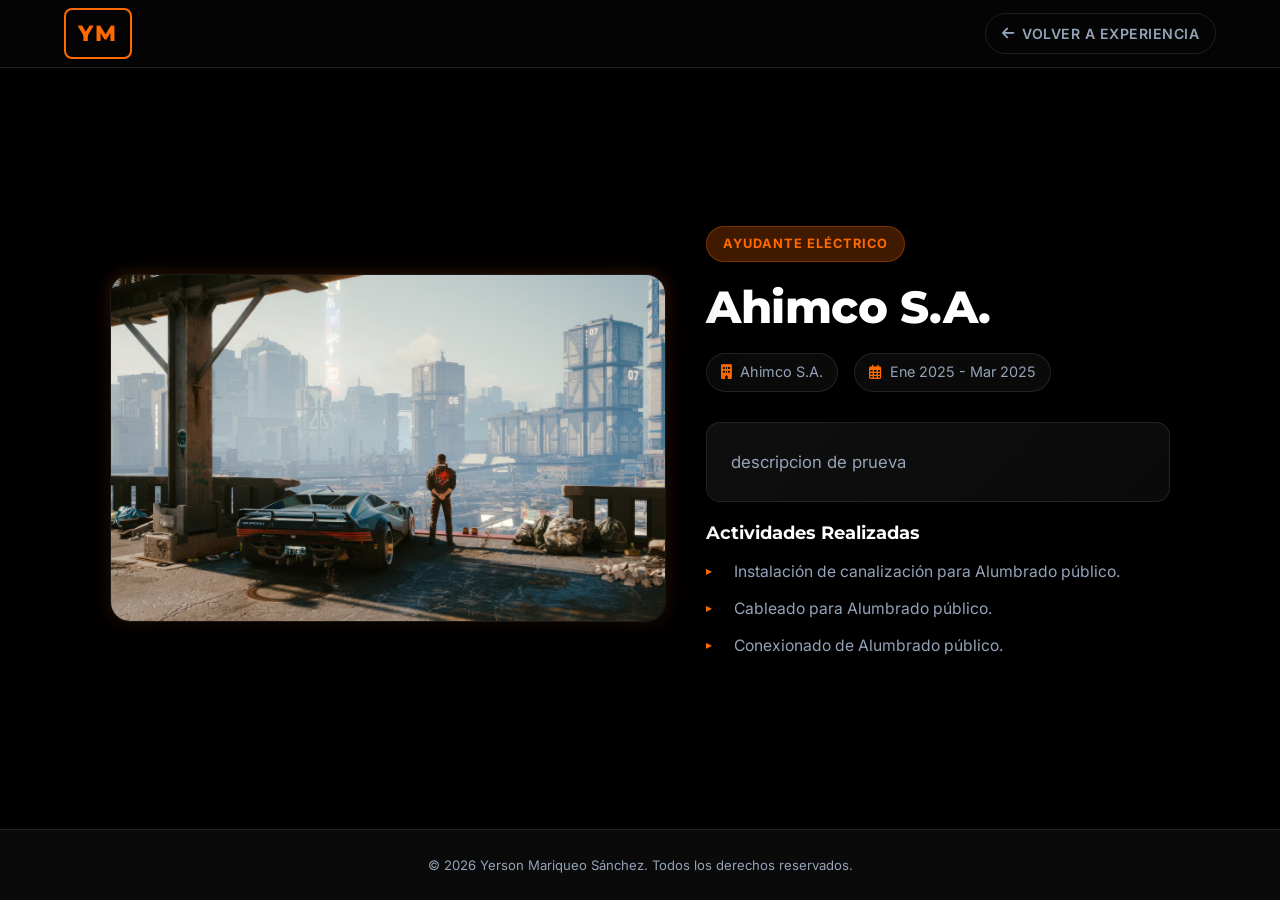
<file: Experiencia Laboral/ayudante-electrico.html>
<!DOCTYPE html>
<html lang="es">

<head>
    <meta charset="UTF-8">
    <meta http-equiv="X-UA-Compatible" content="IE=edge">
    <meta name="viewport" content="width=device-width, initial-scale=1.0">
    <link rel="icon" type="image/png" href="../icono/encendiendo.png">
    <title>Ayudante Eléctrico - Ahimco S.A. | Yerson Mariqueo</title>
    <meta name="description" content="Ayudante eléctrico en Ahimco S.A. Instalación de canalización, cableado y conexionado para alumbrado público.">
    <link rel="preconnect" href="https://fonts.googleapis.com">
    <link rel="preconnect" href="https://fonts.gstatic.com" crossorigin>
    <link
        href="https://fonts.googleapis.com/css2?family=Inter:wght@300;400;500;600;700;800&family=Montserrat:wght@300;500;700;800&family=Roboto:wght@300;400;700&display=swap"
        rel="stylesheet" media="print" onload="this.media='all'">
    <link rel="stylesheet" href="https://cdnjs.cloudflare.com/ajax/libs/font-awesome/6.0.0/css/all.min.css" media="print" onload="this.media='all'">
    <link rel="stylesheet" href="../color1.css">
    <link rel="stylesheet" href="../color3.css">
</head>

<body class="detail-body">

    <nav class="detail-nav">
        <div class="nav-container">
            <div class="logo">YM</div>
            <a href="../index.html#experiencia" class="back-btn"><i class="fas fa-arrow-left"></i> Volver a Experiencia</a>
        </div>
    </nav>

    <main class="detail-main">
        <div class="detail-grid">
            <!-- Columna Izquierda: Imagen -->
            <div class="detail-image-sec">
                <img src="Img-YNC/cyberpunk-2077_3840x1607_xtrafondos.com.jpg" alt="Ayudante Eléctrico Ahimco" loading="lazy">
            </div>

            <!-- Columna Derecha: Información -->
            <div class="detail-info-sec">
                <span class="detail-badge">Ayudante Eléctrico</span>
                <h1 class="detail-title">Ahimco S.A.</h1>

                <div class="detail-meta">
                    <div class="detail-meta-item">
                        <i class="fas fa-building"></i>
                        <span>Ahimco S.A.</span>
                    </div>
                    <div class="detail-meta-item">
                        <i class="far fa-calendar-alt"></i>
                        <span>Ene 2025 - Mar 2025</span>
                    </div>
                </div>

                <div class="detail-description">
                    <p>descripcion de prueva</p>
                </div>

                <div class="detail-tasks">
                    <h4>Actividades Realizadas</h4>
                    <ul>
                        <li>Instalación de canalización para Alumbrado público.</li>
                        <li>Cableado para Alumbrado público.</li>
                        <li>Conexionado de Alumbrado público.</li>
                    </ul>
                </div>
            </div>
        </div>
    </main>

    <footer class="detail-footer">
        <p>&copy; 2026 Yerson Mariqueo Sánchez. Todos los derechos reservados.</p>
    </footer>

</body>

</html>
</file>
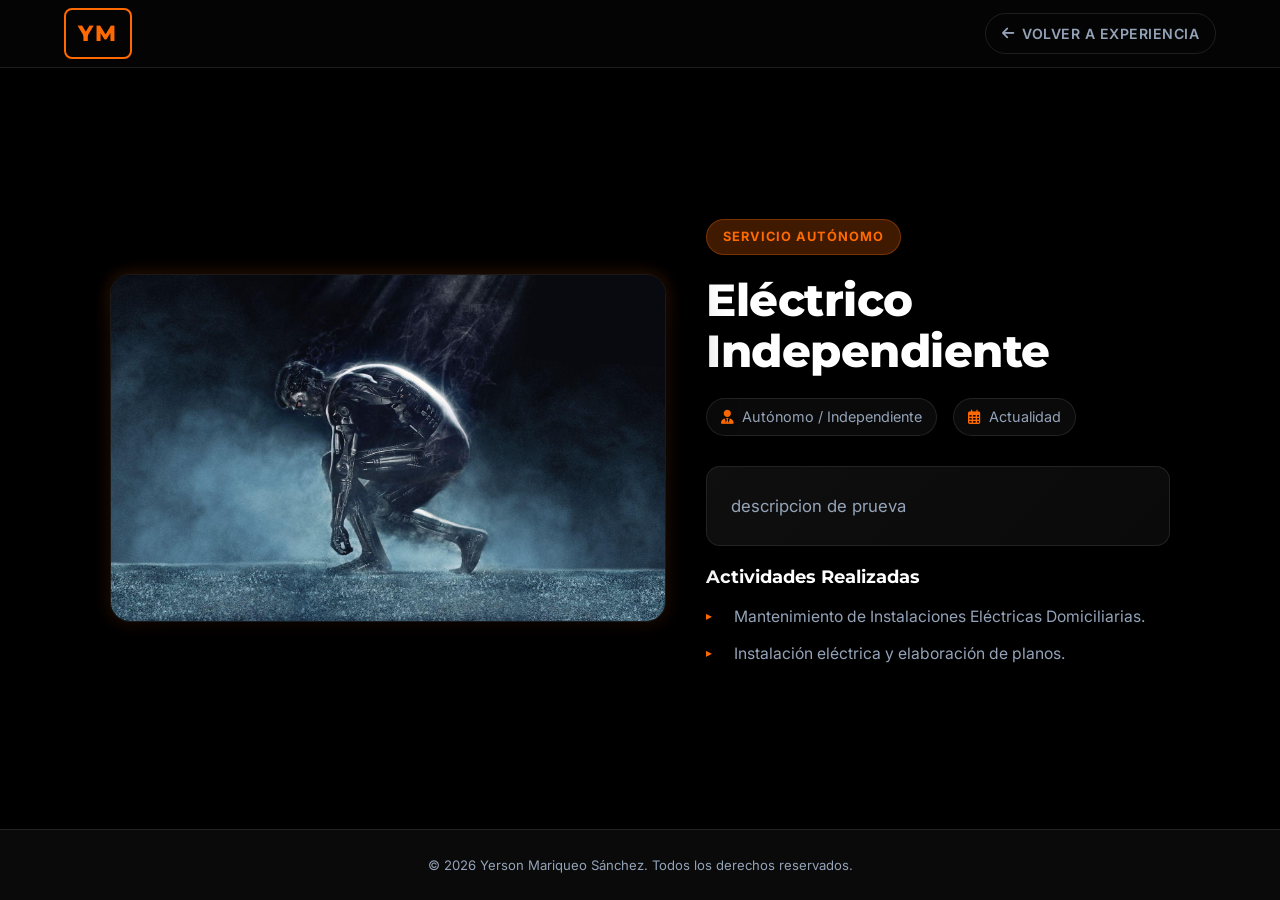
<file: Experiencia Laboral/electrico-independiente.html>
<!DOCTYPE html>
<html lang="es">

<head>
    <meta charset="UTF-8">
    <meta http-equiv="X-UA-Compatible" content="IE=edge">
    <meta name="viewport" content="width=device-width, initial-scale=1.0">
    <link rel="icon" type="image/png" href="../icono/encendiendo.png">
    <title>Eléctrico Independiente - Autónomo | Yerson Mariqueo</title>
    <meta name="description" content="Servicios como eléctrico independiente: mantenimiento de instalaciones eléctricas domiciliarias, instalación eléctrica y elaboración de planos.">
    <link rel="preconnect" href="https://fonts.googleapis.com">
    <link rel="preconnect" href="https://fonts.gstatic.com" crossorigin>
    <link
        href="https://fonts.googleapis.com/css2?family=Inter:wght@300;400;500;600;700;800&family=Montserrat:wght@300;500;700;800&family=Roboto:wght@300;400;700&display=swap"
        rel="stylesheet" media="print" onload="this.media='all'">
    <link rel="stylesheet" href="https://cdnjs.cloudflare.com/ajax/libs/font-awesome/6.0.0/css/all.min.css" media="print" onload="this.media='all'">
    <link rel="stylesheet" href="../color1.css">
    <link rel="stylesheet" href="../color3.css">
</head>

<body class="detail-body">

    <nav class="detail-nav">
        <div class="nav-container">
            <div class="logo">YM</div>
            <a href="../index.html#experiencia" class="back-btn"><i class="fas fa-arrow-left"></i> Volver a Experiencia</a>
        </div>
    </nav>

    <main class="detail-main">
        <div class="detail-grid">
            <!-- Columna Izquierda: Imagen -->
            <div class="detail-image-sec">
                <img src="Img-YNC/wp3338449.jpg" alt="Eléctrico Independiente Autónomo" loading="lazy">
            </div>

            <!-- Columna Derecha: Información -->
            <div class="detail-info-sec">
                <span class="detail-badge">Servicio Autónomo</span>
                <h1 class="detail-title">Eléctrico Independiente</h1>

                <div class="detail-meta">
                    <div class="detail-meta-item">
                        <i class="fas fa-user-tie"></i>
                        <span>Autónomo / Independiente</span>
                    </div>
                    <div class="detail-meta-item">
                        <i class="far fa-calendar-alt"></i>
                        <span>Actualidad</span>
                    </div>
                </div>

                <div class="detail-description">
                    <p>descripcion de prueva</p>
                </div>

                <div class="detail-tasks">
                    <h4>Actividades Realizadas</h4>
                    <ul>
                        <li>Mantenimiento de Instalaciones Eléctricas Domiciliarias.</li>
                        <li>Instalación eléctrica y elaboración de planos.</li>
                    </ul>
                </div>
            </div>
        </div>
    </main>

    <footer class="detail-footer">
        <p>&copy; 2026 Yerson Mariqueo Sánchez. Todos los derechos reservados.</p>
    </footer>

</body>

</html>
</file>
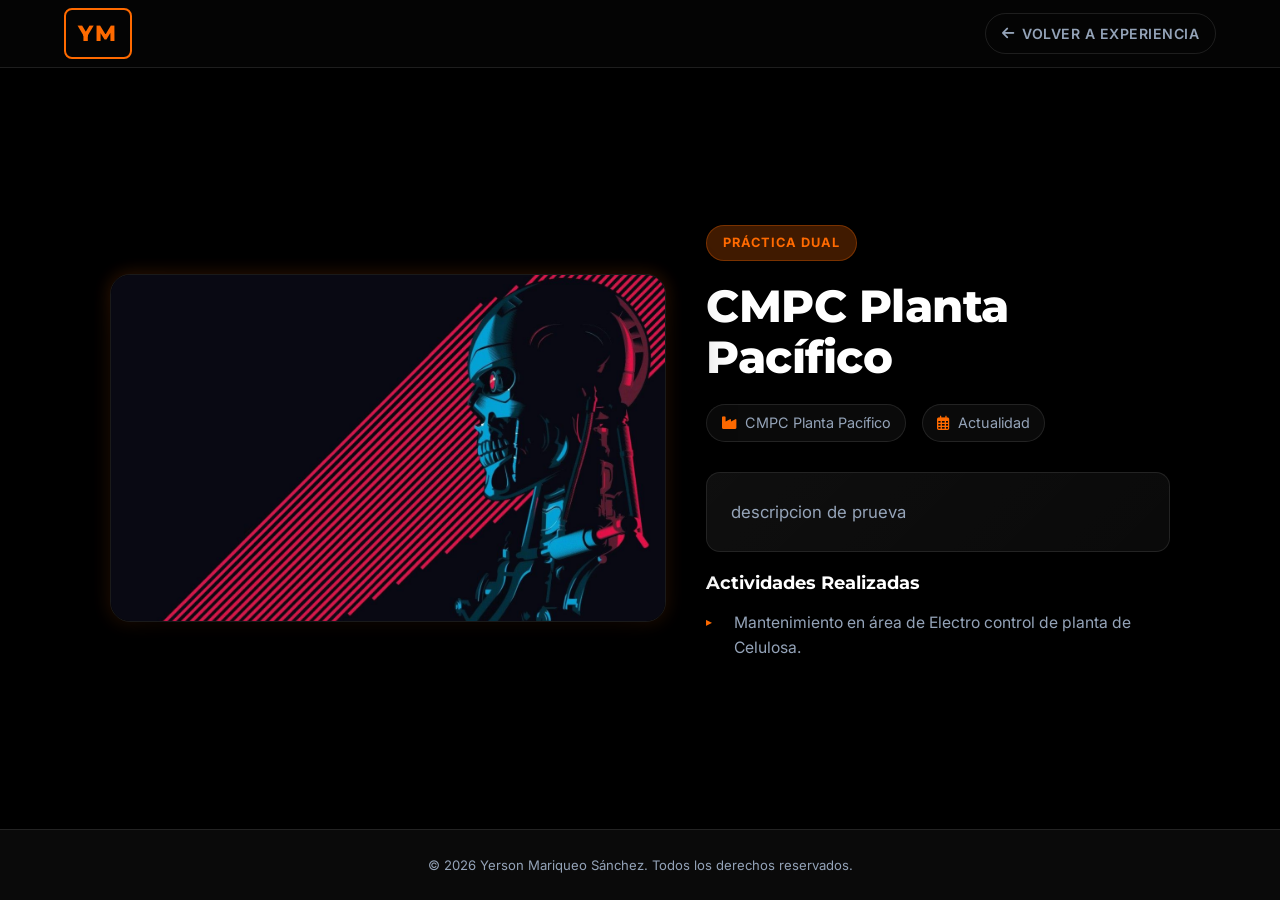
<file: Experiencia Laboral/practica-dual.html>
<!DOCTYPE html>
<html lang="es">

<head>
    <meta charset="UTF-8">
    <meta http-equiv="X-UA-Compatible" content="IE=edge">
    <meta name="viewport" content="width=device-width, initial-scale=1.0">
    <link rel="icon" type="image/png" href="../icono/encendiendo.png">
    <title>Práctica Dual - CMPC Planta Pacífico | Yerson Mariqueo</title>
    <meta name="description" content="Práctica dual en CMPC Planta Pacífico. Mantenimiento en área de Electro control e instrumentación industrial en planta de celulosa.">
    <link rel="preconnect" href="https://fonts.googleapis.com">
    <link rel="preconnect" href="https://fonts.gstatic.com" crossorigin>
    <link
        href="https://fonts.googleapis.com/css2?family=Inter:wght@300;400;500;600;700;800&family=Montserrat:wght@300;500;700;800&family=Roboto:wght@300;400;700&display=swap"
        rel="stylesheet" media="print" onload="this.media='all'">
    <link rel="stylesheet" href="https://cdnjs.cloudflare.com/ajax/libs/font-awesome/6.0.0/css/all.min.css" media="print" onload="this.media='all'">
    <link rel="stylesheet" href="../color1.css">
    <link rel="stylesheet" href="../color3.css">
</head>

<body class="detail-body">

    <nav class="detail-nav">
        <div class="nav-container">
            <div class="logo">YM</div>
            <a href="../index.html#experiencia" class="back-btn"><i class="fas fa-arrow-left"></i> Volver a Experiencia</a>
        </div>
    </nav>

    <main class="detail-main">
        <div class="detail-grid">
            <!-- Columna Izquierda: Imagen -->
            <div class="detail-image-sec">
                <img src="Img-YNC/wp7459255.jpg" alt="Práctica Dual CMPC Planta Pacífico" loading="lazy">
            </div>

            <!-- Columna Derecha: Información -->
            <div class="detail-info-sec">
                <span class="detail-badge">Práctica Dual</span>
                <h1 class="detail-title">CMPC Planta Pacífico</h1>

                <div class="detail-meta">
                    <div class="detail-meta-item">
                        <i class="fas fa-industry"></i>
                        <span>CMPC Planta Pacífico</span>
                    </div>
                    <div class="detail-meta-item">
                        <i class="far fa-calendar-alt"></i>
                        <span>Actualidad</span>
                    </div>
                </div>

                <div class="detail-description">
                    <p>descripcion de prueva</p>
                </div>

                <div class="detail-tasks">
                    <h4>Actividades Realizadas</h4>
                    <ul>
                        <li>Mantenimiento en área de Electro control de planta de Celulosa.</li>
                    </ul>
                </div>
            </div>
        </div>
    </main>

    <footer class="detail-footer">
        <p>&copy; 2026 Yerson Mariqueo Sánchez. Todos los derechos reservados.</p>
    </footer>

</body>

</html>
</file>
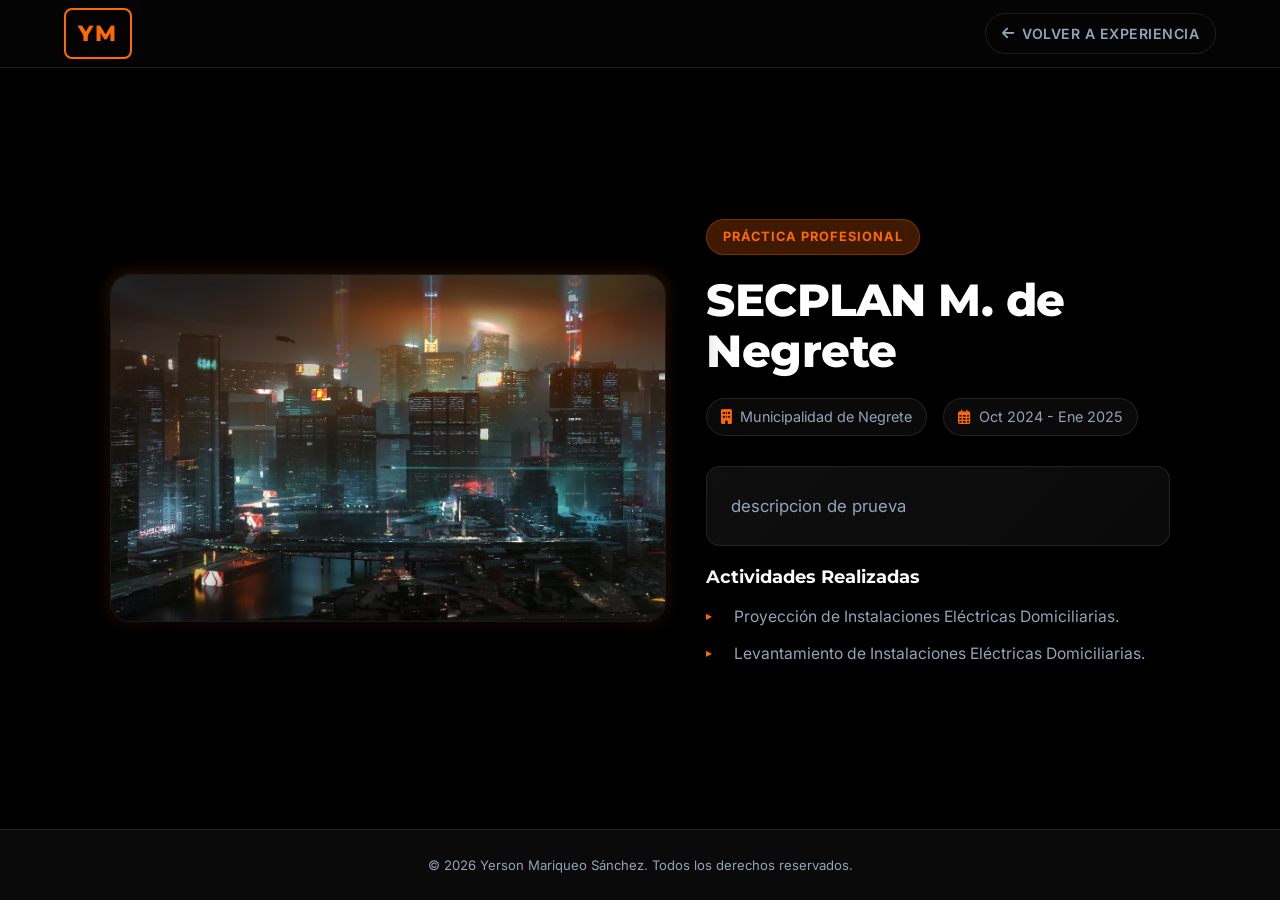
<file: Experiencia Laboral/practica-profesional.html>
<!DOCTYPE html>
<html lang="es">

<head>
    <meta charset="UTF-8">
    <meta http-equiv="X-UA-Compatible" content="IE=edge">
    <meta name="viewport" content="width=device-width, initial-scale=1.0">
    <link rel="icon" type="image/png" href="../icono/encendiendo.png">
    <title>Práctica Profesional - SECPLAN | Yerson Mariqueo</title>
    <meta name="description" content="Práctica profesional en SECPLAN de la Municipalidad de Negrete. Proyección y levantamiento de instalaciones eléctricas domiciliarias, digitalización de planos en AutoCAD.">
    <link rel="preconnect" href="https://fonts.googleapis.com">
    <link rel="preconnect" href="https://fonts.gstatic.com" crossorigin>
    <link
        href="https://fonts.googleapis.com/css2?family=Inter:wght@300;400;500;600;700;800&family=Montserrat:wght@300;500;700;800&family=Roboto:wght@300;400;700&display=swap"
        rel="stylesheet" media="print" onload="this.media='all'">
    <link rel="stylesheet" href="https://cdnjs.cloudflare.com/ajax/libs/font-awesome/6.0.0/css/all.min.css" media="print" onload="this.media='all'">
    <link rel="stylesheet" href="../color1.css">
    <link rel="stylesheet" href="../color3.css">
</head>

<body class="detail-body">

    <nav class="detail-nav">
        <div class="nav-container">
            <div class="logo">YM</div>
            <a href="../index.html#experiencia" class="back-btn"><i class="fas fa-arrow-left"></i> Volver a Experiencia</a>
        </div>
    </nav>

    <main class="detail-main">
        <div class="detail-grid">
            <!-- Columna Izquierda: Imagen -->
            <div class="detail-image-sec">
                <img src="Img-YNC/1083407.jpg" alt="Práctica Profesional SECPLAN" loading="lazy">
            </div>

            <!-- Columna Derecha: Información -->
            <div class="detail-info-sec">
                <span class="detail-badge">Práctica Profesional</span>
                <h1 class="detail-title">SECPLAN M. de Negrete</h1>

                <div class="detail-meta">
                    <div class="detail-meta-item">
                        <i class="fas fa-building"></i>
                        <span>Municipalidad de Negrete</span>
                    </div>
                    <div class="detail-meta-item">
                        <i class="far fa-calendar-alt"></i>
                        <span>Oct 2024 - Ene 2025</span>
                    </div>
                </div>

                <div class="detail-description">
                    <p>descripcion de prueva</p>
                </div>

                <div class="detail-tasks">
                    <h4>Actividades Realizadas</h4>
                    <ul>
                        <li>Proyección de Instalaciones Eléctricas Domiciliarias.</li>
                        <li>Levantamiento de Instalaciones Eléctricas Domiciliarias.</li>
                    </ul>
                </div>
            </div>
        </div>
    </main>

    <footer class="detail-footer">
        <p>&copy; 2026 Yerson Mariqueo Sánchez. Todos los derechos reservados.</p>
    </footer>

</body>

</html>
</file>
<file: color1.css>
/* ========================================= */
/*        VARIABLES Y CONFIGURACIÓN          */
/* ========================================= */
:root {
    --primary: #FF6A00;
    /* Naranja eléctrico más brillante y vibrante */
    --primary-light: #FF8F3D;
    /* Tono claro del naranja más luminoso */
    --primary-glow: rgba(255, 106, 0, 0.25);
    /* Aura de brillo naranja más intensa */

    --bg-base: #000000;
    --bg-card: #0A0A0A;
    --bg-surface: #121212;
    --bg-raised: #1A1A1A;

    --white: #FFFFFF;
    --text-title: #FFFFFF;
    --text-main: #F8FAFC;
    --text-muted: #94A3B8;
    --text-faint: #64748B;

    --border: rgba(255, 255, 255, 0.10);
    --border-hover: rgba(255, 106, 0, 0.50);
    /* Borde con más brillo al hacer hover */

    --shadow-sm: 0 2px 8px rgba(0, 0, 0, 0.8);
    --shadow-md: 0 8px 24px rgba(0, 0, 0, 0.9);
    --shadow-lg: 0 20px 60px rgba(0, 0, 0, 0.95);
    --glow-sm: 0 0 18px rgba(255, 106, 0, 0.25);
    /* Resplandor pequeño reforzado */
    --glow-md: 0 0 35px rgba(255, 106, 0, 0.40);
    /* Resplandor mediano reforzado */

    --radius-sm: 8px;
    --radius-md: 14px;
    --radius-lg: 20px;
    --transition: all 0.3s cubic-bezier(0.25, 0.8, 0.25, 1);
}

/* ========================================= */
/*              RESET Y BASE                 */
/* ========================================= */
*,
*::before,
*::after {
    margin: 0;
    padding: 0;
    box-sizing: border-box;
}

html {
    scroll-behavior: smooth;
    font-size: 16px;
}

body {
    font-family: 'Inter', 'Roboto', sans-serif;
    background-color: var(--bg-base);
    color: var(--text-main);
    line-height: 1.7;
    overflow-x: hidden;
    -webkit-font-smoothing: antialiased;
}

body.is-loading-cursor {
    cursor: wait;
}

h1,
h2,
h3,
h4 {
    font-family: 'Montserrat', 'Inter', sans-serif;
    font-weight: 700;
    line-height: 1.2;
    color: var(--text-title);
}

a {
    text-decoration: none;
    color: inherit;
}

ul {
    list-style: none;
}

/* ========================================= */
/*               NAVEGACIÓN                  */
/* ========================================= */
nav {
    position: fixed;
    top: 0;
    width: 100%;
    background: rgba(5, 5, 5, 0.85);
    backdrop-filter: blur(20px);
    -webkit-backdrop-filter: blur(20px);
    border-bottom: 1px solid var(--border);
    z-index: 1000;
    height: 68px;
    display: flex;
    align-items: center;
    transition: var(--transition);
}

.nav-container {
    width: 90%;
    max-width: 1200px;
    margin: 0 auto;
    display: flex;
    justify-content: space-between;
    align-items: center;
}

.logo {
    color: var(--primary);
    font-size: 1.35rem;
    font-weight: 800;
    letter-spacing: 2px;
    border: 2px solid var(--primary);
    padding: 5px 12px;
    border-radius: var(--radius-sm);
    transition: var(--transition);
    font-family: 'Montserrat', sans-serif;
}

.logo:hover {
    background: var(--primary);
    color: #000000;
    box-shadow: var(--glow-sm);
}

.nav-menu {
    position: fixed;
    top: 0;
    right: -100%;
    height: 100vh;
    width: 100%;
    display: flex;
    flex-direction: column;
    justify-content: center;
    background: rgba(8, 8, 8, 0.98);
    backdrop-filter: blur(20px);
    text-align: center;
    transition: 0.35s ease-in-out;
    gap: 30px;
    border-left: 1px solid var(--border);
}

.nav-menu.active {
    right: 0;
}

.nav-link {
    color: var(--text-muted);
    font-weight: 500;
    font-size: 0.88rem;
    letter-spacing: 0.5px;
    text-transform: uppercase;
    position: relative;
    padding: 4px 0;
    transition: color 0.3s ease;
}

.nav-link::after {
    content: '';
    position: absolute;
    width: 0;
    height: 2px;
    bottom: -2px;
    left: 0;
    background: linear-gradient(90deg, var(--primary), var(--primary-light));
    transition: width 0.3s ease;
    border-radius: 2px;
}

.nav-link:hover,
.nav-link.active {
    color: var(--text-title);
}

.nav-link:hover::after,
.nav-link.active::after {
    width: 100%;
}

.nav-toggle {
    display: block;
    background: none;
    border: none;
    color: var(--text-main);
    font-size: 1.4rem;
    cursor: pointer;
    z-index: 1100;
}

/* ========================================= */
/*              HEADER / HERO                */
/* ========================================= */
header {
    height: 100vh;
    min-height: 600px;
    background-color: var(--bg-base);
    background-image:
        radial-gradient(ellipse 80% 60% at 50% 0%, rgba(255, 255, 255, 0.08) 0%, transparent 65%),
        linear-gradient(180deg, #000000 0%, #050505 100%);
    color: var(--text-main);
    display: flex;
    justify-content: center;
    align-items: center;
    text-align: center;
    padding: 20px;
    position: relative;
    overflow: hidden;
}

/* Imagen de fondo sutil */
header::before {
    content: '';
    position: absolute;
    inset: 0;
    background-image: url('Imagenes/electricity-1962704_1280.jpg');
    background-size: cover;
    background-position: center;
    opacity: 0.15;
    z-index: 0;
}

/* Línea decorativa naranja horizontal */
header::after {
    content: '';
    position: absolute;
    bottom: 0;
    left: 0;
    width: 100%;
    height: 1px;
    background: linear-gradient(90deg, transparent, var(--primary), transparent);
}

.header-content {
    position: relative;
    z-index: 1;
    max-width: 820px;
    width: 100%;
}



.title-container {
    display: flex;
    align-items: center;
    justify-content: center;
    gap: 18px;
    margin-bottom: 14px;
}

header h1 {
    font-size: clamp(2.5rem, 6vw, 4.2rem);
    font-weight: 800;
    letter-spacing: -1px;
    margin-bottom: 0;
    background: linear-gradient(135deg, #FFFFFF 40%, #94A3B8 100%);
    -webkit-background-clip: text;
    -webkit-text-fill-color: transparent;
    background-clip: text;
}

.header-icon {
    height: clamp(2rem, 5.5vw, 3.8rem);
    width: auto;
    object-fit: contain;
    filter: drop-shadow(0 0 8px rgba(255, 106, 0, 0.8)) drop-shadow(0 0 25px rgba(255, 106, 0, 0.45));
    animation: fadeInIcon 0.8s cubic-bezier(0.25, 0.8, 0.25, 1) forwards;
}

@keyframes fadeInIcon {
    from {
        opacity: 0;
        transform: scale(0.7) rotate(-15deg);
    }

    to {
        opacity: 1;
        transform: scale(1) rotate(0deg);
    }
}

header h2 {
    font-size: clamp(0.9rem, 2vw, 1.15rem);
    font-weight: 400;
    color: var(--text-muted);
    margin-bottom: 36px;
    letter-spacing: 0.3px;
    font-family: 'Inter', sans-serif;
}

.contact-info {
    display: flex;
    justify-content: center;
    gap: 24px;
    flex-wrap: wrap;
    margin-bottom: 44px;
    font-size: 0.85rem;
    color: var(--text-muted);
}

.contact-info p {
    display: flex;
    align-items: center;
    gap: 8px;
    background: var(--bg-card);
    border: 1px solid var(--border);
    padding: 7px 16px;
    border-radius: 50px;
    transition: var(--transition);
    box-shadow: var(--shadow-sm);
}

.contact-info p:hover {
    border-color: var(--primary);
    color: var(--text-title);
    background: var(--bg-raised);
}

.contact-info i {
    color: var(--primary);
}

.btn-scroll {
    display: inline-flex;
    align-items: center;
    gap: 8px;
    padding: 13px 34px;
    background: var(--primary);
    color: #000000;
    font-weight: 600;
    font-size: 0.95rem;
    border-radius: 50px;
    transition: var(--transition);
    box-shadow: 0 4px 20px rgba(255, 255, 255, 0.15);
}

.btn-scroll:hover {
    background: var(--primary-light);
    color: #000000;
    transform: translateY(-3px);
    box-shadow: var(--glow-md);
}

.btn-group {
    display: flex;
    gap: 14px;
    justify-content: center;
    flex-wrap: wrap;
}

.btn-outline {
    background: transparent;
    border: 2px solid var(--primary);
    color: var(--primary);
}

.btn-outline:hover {
    background: var(--primary);
    color: #000000;
}

/* ========================================= */
/*             SECCIONES GENERALES           */
/* ========================================= */
section {
    padding: 90px 20px;
    max-width: 1100px;
    margin: 0 auto;
}

.center-title-cont {
    text-align: center;
    margin-bottom: 56px;
}

.section-title {
    font-size: clamp(1.8rem, 4vw, 2.4rem);
    font-weight: 800;
    color: var(--white);
    display: inline-block;
    position: relative;
    margin-bottom: 10px;
    letter-spacing: -0.5px;
}

.section-title::after {
    content: '';
    display: block;
    width: 40px;
    height: 3px;
    background: var(--primary);
    margin: 12px auto 0;
    border-radius: 2px;
    box-shadow: var(--glow-sm);
}

/* ========================================= */
/*               SOBRE MÍ                    */
/* ========================================= */
#sobre-mi {
    background: transparent;
}

.about-content {
    text-align: center;
    max-width: 760px;
    margin: 0 auto;
    font-size: 1.08rem;
    color: var(--text-muted);
    line-height: 1.9;
}

.about-content p {
    background: var(--bg-card);
    border: 1px solid var(--border);
    border-radius: var(--radius-md);
    padding: 30px 36px;
    position: relative;
    color: var(--text-muted);
    font-size: 1.05rem;
    box-shadow: var(--shadow-sm);
}

.about-content p::before {
    content: '';
    position: absolute;
    inset: 0;
    border-radius: var(--radius-md);
    background: linear-gradient(135deg, rgba(255, 255, 255, 0.02), transparent);
    pointer-events: none;
}

/* ========================================= */
/*           EXPERIENCIA (TIMELINE)          */
/* ========================================= */
#experiencia {
    background: var(--bg-raised);
    max-width: 100%;
    border-top: 1px solid var(--border);
    border-bottom: 1px solid var(--border);
}

#experiencia>* {
    max-width: 1100px;
    margin-left: auto;
    margin-right: auto;
}

.timeline {
    position: relative;
    max-width: 800px;
    margin: 0 auto;
    padding-left: 0;
}

.timeline::before {
    content: '';
    position: absolute;
    top: 0;
    bottom: 0;
    left: 20px;
    width: 1px;
    background: linear-gradient(180deg, transparent, var(--primary), transparent);
    opacity: 0.4;
}

.experience-card {
    background: var(--bg-card);
    border-radius: var(--radius-md);
    padding: 26px 28px;
    margin-bottom: 24px;
    border: 1px solid var(--border);
    border-left: 3px solid var(--primary);
    margin-left: 50px;
    position: relative;
    box-shadow: var(--shadow-sm);
    transition: var(--transition);
}

.experience-card::before {
    content: '';
    position: absolute;
    left: -58px;
    top: 24px;
    width: 12px;
    height: 12px;
    background: var(--primary);
    border: 3px solid var(--bg-base);
    border-radius: 50%;
    box-shadow: 0 0 10px rgba(255, 255, 255, 0.4);
    z-index: 1;
}

.experience-card:hover {
    transform: translateX(5px);
    border-color: var(--primary);
    background: var(--bg-surface);
    box-shadow: var(--shadow-md), var(--glow-sm);
}

.card-header h3 {
    color: var(--text-title);
    font-size: 1.1rem;
    font-weight: 700;
    margin-bottom: 4px;
    letter-spacing: -0.2px;
}

.company {
    display: block;
    font-weight: 600;
    color: var(--primary);
    font-size: 0.9rem;
    margin: 4px 0;
}

.date {
    display: inline-block;
    font-size: 0.78rem;
    color: var(--text-muted);
    margin-bottom: 14px;
    font-style: normal;
    background: var(--bg-raised);
    padding: 3px 10px;
    border-radius: 20px;
    border: 1px solid var(--border);
}

.experience-card ul {
    list-style-type: none;
    padding-left: 0;
}

.experience-card ul li {
    color: var(--text-muted);
    font-size: 0.92rem;
    padding-left: 16px;
    position: relative;
    margin-bottom: 7px;
    line-height: 1.65;
}

.experience-card ul li::before {
    content: '▸';
    color: var(--primary);
    position: absolute;
    left: 0;
    font-size: 0.75rem;
    top: 2px;
}

.center-btn {
    text-align: center;
    margin-top: 44px;
}

.btn-primary {
    display: inline-flex;
    align-items: center;
    gap: 8px;
    background: transparent;
    color: var(--primary);
    padding: 12px 28px;
    border-radius: 50px;
    font-weight: 600;
    font-size: 0.9rem;
    border: 2px solid var(--primary);
    transition: var(--transition);
    letter-spacing: 0.3px;
}

.btn-primary:hover {
    background: var(--primary);
    color: #000000;
    box-shadow: var(--glow-sm);
    transform: translateY(-2px);
}

/* ========================================= */
/*            GALERÍA (PROYECTOS)            */
/* ========================================= */
#galeria {
    background-color: #000000;
    background-image:
        radial-gradient(circle at 20% 50%, rgba(255, 255, 255, 0.04) 0%, transparent 50%),
        radial-gradient(circle at 80% 50%, rgba(255, 255, 255, 0.02) 0%, transparent 50%),
        linear-gradient(rgba(255, 255, 255, 0.02) 1px, transparent 1px),
        linear-gradient(90deg, rgba(255, 255, 255, 0.02) 1px, transparent 1px);
    background-size: 100% 100%, 100% 100%, 60px 60px, 60px 60px;
    color: var(--text-title);
    padding: 100px 0;
    max-width: 100%;
    margin: 0;
    overflow: hidden;
    position: relative;
    border-top: 1px solid var(--border);
    border-bottom: 1px solid var(--border);
}

.gallery-content-wrapper {
    max-width: 1200px;
    margin: 0 auto;
    padding: 0 24px;
    display: flex;
    flex-direction: column;
    gap: 40px;
}

@media (min-width: 1024px) {
    .gallery-content-wrapper {
        flex-direction: row;
        align-items: flex-start;
        gap: 70px;
    }

    .gallery-text-side {
        flex: 0 0 320px;
        position: sticky;
        top: 100px;
    }

    .gallery-container {
        flex: 1;
        overflow: visible;
    }
}

.gallery-text-side h2 {
    font-size: clamp(2rem, 4vw, 3rem);
    line-height: 1.1;
    margin-bottom: 16px;
    color: var(--text-title);
    font-weight: 800;
}

.gallery-text-side h2 span {
    color: var(--primary);
}

.scroll-indicator {
    color: var(--text-muted);
    font-size: 0.9rem;
    font-weight: 500;
    display: flex;
    align-items: center;
    gap: 14px;
    margin-top: 28px;
    cursor: pointer;
    user-select: none;
    transition: var(--transition);
    width: fit-content;
}

.scroll-indicator:hover,
.scroll-indicator:focus-visible {
    color: var(--white);
}

.scroll-indicator:focus-visible {
    outline: 2px solid var(--primary);
    outline-offset: 4px;
    border-radius: 8px;
}

.scroll-indicator .arrow-btn {
    display: flex;
    align-items: center;
    justify-content: center;
    width: 42px;
    height: 42px;
    border-radius: 50%;
    background: var(--bg-card);
    border: 1px solid var(--border);
    color: var(--primary);
    font-size: 1.15rem;
    transition: all 0.3s cubic-bezier(0.25, 0.8, 0.25, 1);
    box-shadow: var(--shadow-sm);
    position: relative;
}

/* Pulsing aura */
.scroll-indicator .arrow-btn::before {
    content: '';
    position: absolute;
    inset: -2px;
    border-radius: 50%;
    background: linear-gradient(135deg, var(--primary), var(--primary-light));
    opacity: 0;
    z-index: -1;
    transition: var(--transition);
}

.scroll-indicator:hover .arrow-btn {
    border-color: var(--primary);
    color: #000000;
    background: var(--primary);
    transform: translateX(4px);
    box-shadow: var(--glow-sm);
}

.scroll-indicator:hover .arrow-btn::before {
    opacity: 0.25;
    transform: scale(1.12);
}

.scroll-indicator .arrow-btn i {
    animation: bounceRight 1.5s ease-in-out infinite;
}

/* Interactive click feedback */
.scroll-indicator:active .arrow-btn {
    transform: scale(0.9) translateX(2px);
}

@keyframes bounceRight {

    0%,
    100% {
        transform: translateX(0);
    }

    50% {
        transform: translateX(4px);
    }
}

.gallery-container {
    width: 100%;
    overflow-x: auto;
    padding: 10px 0 40px 0;
    scrollbar-width: none;
    -ms-overflow-style: none;
    cursor: grab;
}

.gallery-container::-webkit-scrollbar {
    display: none;
}

.gallery-container:active {
    cursor: grabbing;
}

.gallery-track {
    display: flex;
    gap: 24px;
    width: max-content;
}

.gallery-item {
    width: 380px;
    background: var(--bg-card);
    border-radius: var(--radius-md);
    border: 1px solid var(--border);
    overflow: hidden;
    display: flex;
    flex-direction: column;
    transition: transform 0.4s ease, box-shadow 0.4s ease, border-color 0.4s ease;
    box-shadow: var(--shadow-sm);
}

.gallery-item:hover {
    transform: translateY(-8px);
    box-shadow: var(--shadow-lg), var(--glow-sm);
    border-color: rgba(255, 106, 0, 0.35);
}

.gallery-image-wrapper {
    width: 100%;
    height: 220px;
    overflow: hidden;
    position: relative;
}

.gallery-image-wrapper::after {
    content: '';
    position: absolute;
    bottom: 0;
    left: 0;
    right: 0;
    height: 50%;
    background: linear-gradient(to top, var(--bg-card), transparent);
}

.gallery-item img {
    width: 100%;
    height: 100%;
    object-fit: cover;
    transition: transform 0.7s ease;
    filter: brightness(0.95) saturate(1);
}

.gallery-item:hover img {
    transform: scale(1.07);
    filter: brightness(1) saturate(1.1);
}

.gallery-info {
    padding: 20px 22px 24px;
}

.gallery-info h3 {
    font-size: 1.05rem;
    color: var(--text-title);
    margin-bottom: 8px;
    font-weight: 700;
}

.gallery-info p {
    color: var(--text-muted);
    font-size: 0.88rem;
    line-height: 1.6;
}

/* ========================================= */
/*          FORMACIÓN ACADÉMICA              */
/* ========================================= */
#formacion {
    background-color: var(--bg-base);
}

#formacion .section-title {
    color: var(--text-title);
}

.education-grid {
    display: grid;
    grid-template-columns: repeat(auto-fit, minmax(280px, 1fr));
    gap: 20px;
    position: relative;
}

/* Tarjetas de formación — override del timeline */
.education-grid .experience-card {
    margin-left: 0;
    border: 1px solid var(--border);
    border-top: 2px solid var(--primary);
    padding: 28px;
    cursor: default;
    transition: var(--transition);
    background: var(--bg-card);
    box-shadow: var(--shadow-sm);
}

.education-grid .experience-card::before {
    display: none;
}

.education-grid .experience-card:hover {
    transform: translateY(-6px);
    box-shadow: var(--shadow-md), var(--glow-sm);
    border-color: var(--primary);
}

/* Tarjetas con etiquetas (interactivas) */
.experience-card.has-tag {
    position: relative;
}

.experience-card.has-tag:hover {
    border-color: var(--primary);
    box-shadow: var(--glow-sm);
}

/* La etiqueta por defecto */
.card-tag {
    position: absolute;
    top: 10px;
    right: 0;
    opacity: 0;
    pointer-events: none;
    transition: all 0.3s ease;
    
    font-family: 'Inter', sans-serif;
    font-size: 0.7rem;
    font-weight: 700;
    letter-spacing: 0.5px;
    background: var(--primary);
    color: #000000;
    padding: 5px 12px;
    border-radius: 6px 6px 0 0;
    white-space: nowrap;
    box-shadow: var(--glow-sm);
    z-index: 5;
    text-decoration: none;
    display: inline-block;
}

/* Mostrar la etiqueta en hover y active-hint */
.experience-card.has-tag:hover .card-tag,
.experience-card.has-tag.active-hint .card-tag {
    top: 0;
    transform: translateY(-100%);
    opacity: 1;
    pointer-events: auto;
    cursor: pointer;
}

/* Efectos de hover específicos en la etiqueta */
.card-tag:hover {
    background: var(--primary-light);
    box-shadow: var(--glow-md);
}

.highlight {
    color: var(--primary);
    font-weight: 700;
    font-size: 0.88rem;
    margin-top: 10px;
    display: inline-flex;
    align-items: center;
}

/* ========================================= */
/*                  FOOTER                   */
/* ========================================= */
footer {
    background: var(--bg-card);
    color: var(--text-faint);
    position: relative;
    border-top: 1px solid var(--border);
}

.footer-copyright {
    padding: 28px;
    text-align: center;
    font-size: 0.82rem;
    color: var(--text-muted);
    letter-spacing: 0.3px;
}

/* ========================================= */
/*              ANIMACIONES                  */
/* ========================================= */
.hidden {
    opacity: 0;
    transform: translateY(28px);
    transition: opacity 0.8s ease-out, transform 0.8s ease-out;
}

.show {
    opacity: 1;
    transform: translateY(0);
}

/* ========================================= */
/*          RESPONSIVE MEJORADO              */
/* ========================================= */
@media (max-width: 768px) {

    header {
        height: auto;
        min-height: 100vh;
        padding: 110px 24px 60px;
    }

    header h1 {
        font-size: 2.2rem;
    }

    .nav-link {
        font-size: 1.3rem;
        color: var(--text-main);
    }

    section {
        padding: 70px 20px;
    }

    .section-title {
        font-size: 1.8rem;
    }

    .contact-info {
        gap: 10px;
    }

    .contact-info p {
        font-size: 0.8rem;
        padding: 6px 12px;
    }

    .gallery-content-wrapper {
        flex-direction: column;
    }

    .gallery-text-side {
        position: static;
        width: 100%;
        text-align: center;
    }

    .gallery-container {
        scroll-snap-type: x mandatory;
    }

    .gallery-item {
        width: 82vw;
        max-width: 340px;
        scroll-snap-align: center;
    }

    .gallery-image-wrapper {
        height: 180px;
    }

    .timeline::before {
        left: 10px;
    }

    .experience-card {
        margin-left: 32px;
        padding: 20px 16px;
    }

    .experience-card::before {
        left: -40px;
    }

    .education-grid {
        grid-template-columns: 1fr;
    }
}

@media (max-width: 480px) {
    header h1 {
        font-size: 1.8rem;
    }

    .contact-info {
        flex-direction: column;
        align-items: center;
    }

    .gallery-text-side h2 {
        font-size: 2rem;
    }
}

/* ========================================= */
/*             COMENTARIOS                   */
/* ========================================= */
#comentarios {
    background: var(--bg-raised);
    max-width: 100%;
    border-top: 1px solid var(--border);
    border-bottom: 1px solid var(--border);
}

#comentarios > * {
    max-width: 800px;
    margin-left: auto;
    margin-right: auto;
}

.comentarios-resumen {
    margin-bottom: 40px;
}

.resumen-estrellas {
    background: var(--bg-card);
    border: 1px solid var(--border);
    border-radius: var(--radius-md);
    padding: 28px 32px;
    display: flex;
    gap: 40px;
    align-items: center;
    flex-wrap: wrap;
}

.promedio-container {
    text-align: center;
    min-width: 140px;
}

.promedio-numero {
    font-size: 3rem;
    font-weight: 800;
    color: var(--text-title);
    line-height: 1;
    display: block;
}

.promedio-estrellas {
    margin: 6px 0;
    font-size: 1.1rem;
    color: var(--primary);
    letter-spacing: 3px;
}

.promedio-total {
    font-size: 0.82rem;
    color: var(--text-muted);
}

.barras-container {
    flex: 1;
    min-width: 200px;
    display: flex;
    flex-direction: column;
    gap: 6px;
}

.barra-fila {
    display: flex;
    align-items: center;
    gap: 8px;
    font-size: 0.82rem;
    color: var(--text-muted);
}

.barra-fila-label {
    min-width: 30px;
    text-align: right;
}

.barra-fila-track {
    flex: 1;
    height: 8px;
    background: var(--bg-surface);
    border-radius: 4px;
    overflow: hidden;
}

.barra-fila-fill {
    height: 100%;
    background: var(--primary);
    border-radius: 4px;
    transition: width 0.6s ease;
}

.barra-fila-count {
    min-width: 24px;
    font-size: 0.78rem;
    color: var(--text-faint);
}

/* Formulario */
.comentarios-formulario {
    background: var(--bg-card);
    border: 1px solid var(--border);
    border-radius: var(--radius-md);
    padding: 28px 32px;
    margin-bottom: 32px;
}

.comentarios-formulario h3 {
    font-size: 1.1rem;
    margin-bottom: 16px;
    color: var(--text-title);
}

.estrellas-input {
    display: flex;
    gap: 6px;
    font-size: 1.8rem;
    cursor: pointer;
    margin-bottom: 8px;
}

.estrellas-input .estrella {
    color: #333;
    transition: color 0.15s ease, transform 0.15s ease;
}

.estrellas-input .estrella:hover {
    transform: scale(1.15);
}

.estrellas-input .estrella.activa,
.estrellas-input .estrella.hover {
    color: var(--primary);
}

.estrella-ayuda {
    display: block;
    font-size: 0.82rem;
    color: var(--text-faint);
    margin-bottom: 14px;
    min-height: 1.2em;
}

.comentario-nombre {
    width: 100%;
    background: var(--bg-surface);
    border: 1px solid var(--border);
    border-radius: var(--radius-sm);
    color: var(--text-main);
    font-family: 'Inter', sans-serif;
    font-size: 0.95rem;
    padding: 12px 16px;
    margin-bottom: 12px;
    transition: var(--transition);
}

.comentario-nombre:focus {
    outline: none;
    border-color: var(--primary);
    box-shadow: 0 0 0 3px rgba(255, 106, 0, 0.15);
}

.comentario-nombre::placeholder {
    color: var(--text-faint);
    opacity: 0.7;
}

#comentario-texto {
    width: 100%;
    background: var(--bg-surface);
    border: 1px solid var(--border);
    border-radius: var(--radius-sm);
    color: var(--text-main);
    font-family: 'Inter', sans-serif;
    font-size: 0.95rem;
    padding: 14px 16px;
    resize: vertical;
    transition: var(--transition);
}

#comentario-texto:focus {
    outline: none;
    border-color: var(--primary);
    box-shadow: 0 0 0 3px rgba(255, 106, 0, 0.15);
}

.comentarios-acciones {
    display: flex;
    justify-content: space-between;
    align-items: center;
    margin-top: 12px;
}

.char-count {
    font-size: 0.78rem;
    color: var(--text-faint);
}

.char-count.limit {
    color: #ef4444;
}

.btn-comentario {
    background: var(--primary);
    color: #000000;
    border: none;
    padding: 11px 28px;
    border-radius: 50px;
    font-weight: 600;
    font-size: 0.9rem;
    cursor: pointer;
    transition: var(--transition);
}

.btn-comentario:hover {
    background: var(--primary-light);
    box-shadow: var(--glow-sm);
    transform: translateY(-2px);
}

.btn-comentario:disabled {
    opacity: 0.5;
    cursor: not-allowed;
    transform: none;
}

.comentario-mensaje {
    margin-top: 12px;
    font-size: 0.88rem;
    min-height: 1.2em;
}

.comentario-mensaje.exito {
    color: #22c55e;
}

.comentario-mensaje.error {
    color: #ef4444;
}

/* Lista de comentarios */
.comentarios-loading {
    text-align: center;
    padding: 40px;
    color: var(--text-muted);
    font-size: 0.9rem;
}

.comentarios-lista {
    display: flex;
    flex-direction: column;
    gap: 16px;
}

.comentario-item {
    background: var(--bg-card);
    border: 1px solid var(--border);
    border-radius: var(--radius-md);
    padding: 20px 24px;
    transition: var(--transition);
}

.comentario-item:hover {
    border-color: rgba(255, 106, 0, 0.25);
}

.comentario-item-header {
    display: flex;
    justify-content: space-between;
    align-items: center;
    margin-bottom: 10px;
}

.comentario-item-estrellas {
    color: var(--primary);
    font-size: 1rem;
    letter-spacing: 2px;
}

.comentario-item-fecha {
    font-size: 0.75rem;
    color: var(--text-faint);
}

.comentario-item-nombre {
    font-size: 0.82rem;
    font-weight: 600;
    color: var(--primary);
    margin-bottom: 6px;
}

.comentario-item-texto {
    font-size: 0.92rem;
    color: var(--text-muted);
    line-height: 1.7;
    white-space: pre-wrap;
    word-wrap: break-word;
}

.comentarios-ya-opinaste {
    background: var(--bg-card);
    border: 1px solid var(--border);
    border-radius: var(--radius-md);
    padding: 40px 32px;
    margin-bottom: 32px;
    text-align: center;
    display: none;
}

.comentarios-ya-opinaste i {
    font-size: 3rem;
    color: var(--primary);
    margin-bottom: 12px;
}

.comentarios-ya-opinaste h3 {
    font-size: 1.2rem;
    color: var(--text-title);
    margin-bottom: 8px;
}

.comentarios-ya-opinaste p {
    font-size: 0.9rem;
    color: var(--text-muted);
}

.comentarios-vacio {
    text-align: center;
    padding: 40px;
    color: var(--text-faint);
    font-size: 0.9rem;
}

@media (max-width: 600px) {
    .resumen-estrellas {
        flex-direction: column;
        gap: 20px;
        padding: 20px;
    }

    .promedio-container {
        min-width: auto;
    }

    .comentarios-formulario {
        padding: 20px;
    }

    .estrellas-input {
        justify-content: center;
        font-size: 1.5rem;
    }
}

/* Spinner de carga para etiquetas */
.tag-spinner-outside {
    position: absolute;
    top: 50%;
    right: 100%;
    transform: translateY(-50%);
    margin-right: 10px;
    width: 13px;
    height: 13px;
    border: 2px solid rgba(255, 106, 0, 0.2);
    border-top-color: var(--primary);
    border-radius: 50%;
    animation: spin-loader 0.8s linear infinite;
    z-index: 6;
    box-shadow: var(--glow-sm);
    pointer-events: none;
}

@keyframes spin-loader {
    0% {
        transform: translateY(-50%) rotate(0deg);
    }
    100% {
        transform: translateY(-50%) rotate(360deg);
    }
}
</file>
<file: color3.css>
/* ========================================= */
/*       PÁGINAS DE DETALLE DE EXPERIENCIA   */
/* ========================================= */
.detail-body {
    background-color: var(--bg-base);
    color: var(--text-main);
    min-height: 100vh;
    display: flex;
    flex-direction: column;
}

.detail-nav {
    background: rgba(5, 5, 5, 0.95);
    backdrop-filter: blur(20px);
    -webkit-backdrop-filter: blur(20px);
    border-bottom: 1px solid var(--border);
    position: sticky;
    top: 0;
    z-index: 100;
    height: 68px;
    display: flex;
    align-items: center;
}

.detail-nav .nav-container {
    width: 90%;
    max-width: 1200px;
    margin: 0 auto;
    display: flex;
    justify-content: space-between;
    align-items: center;
}

.detail-nav .back-btn {
    display: inline-flex;
    align-items: center;
    gap: 8px;
    color: var(--text-muted);
    font-weight: 600;
    font-size: 0.88rem;
    padding: 8px 16px;
    border: 1px solid var(--border);
    border-radius: 50px;
    transition: var(--transition);
    text-transform: uppercase;
    letter-spacing: 0.5px;
}

.detail-nav .back-btn:hover {
    color: var(--text-title);
    border-color: var(--primary);
    background: var(--primary-glow);
    box-shadow: var(--glow-sm);
    transform: translateY(-1px);
}

.detail-main {
    flex: 1;
    padding: 60px 20px;
    max-width: 1100px;
    width: 100%;
    margin: 0 auto;
    box-sizing: border-box;
    display: flex;
    flex-direction: column;
    justify-content: center;
}

.detail-grid {
    display: grid;
    grid-template-columns: 1fr;
    gap: 40px;
    align-items: center;
}

@media (min-width: 900px) {
    .detail-grid {
        grid-template-columns: 1.2fr 1fr;
    }
}

.detail-image-sec {
    position: relative;
    border-radius: var(--radius-lg);
    overflow: hidden;
    border: 1px solid var(--border);
    box-shadow: var(--shadow-lg), var(--glow-sm);
    aspect-ratio: 16 / 10;
    transition: var(--transition);
}

.detail-image-sec:hover {
    border-color: rgba(255, 106, 0, 0.45);
    box-shadow: var(--shadow-lg), var(--glow-md);
}

.detail-image-sec img {
    width: 100%;
    height: 100%;
    object-fit: cover;
    display: block;
    transition: transform 0.8s cubic-bezier(0.25, 0.8, 0.25, 1);
}

.detail-image-sec:hover img {
    transform: scale(1.05);
}

.detail-info-sec {
    display: flex;
    flex-direction: column;
    gap: 20px;
}

.detail-badge {
    align-self: flex-start;
    background: var(--primary-glow);
    color: var(--primary);
    border: 1px solid rgba(255, 106, 0, 0.3);
    padding: 6px 16px;
    border-radius: 50px;
    font-size: 0.8rem;
    font-weight: 700;
    letter-spacing: 1px;
    text-transform: uppercase;
}

.detail-title {
    font-size: clamp(2rem, 4vw, 2.8rem);
    font-weight: 800;
    color: var(--text-title);
    line-height: 1.15;
    letter-spacing: -0.5px;
}

.detail-meta {
    display: flex;
    flex-wrap: wrap;
    gap: 16px;
    margin-bottom: 10px;
}

.detail-meta-item {
    display: flex;
    align-items: center;
    gap: 8px;
    font-size: 0.9rem;
    color: var(--text-muted);
    background: var(--bg-card);
    padding: 6px 14px;
    border-radius: 50px;
    border: 1px solid var(--border);
}

.detail-meta-item i {
    color: var(--primary);
}

.detail-description {
    font-size: 1.05rem;
    line-height: 1.8;
    color: var(--text-muted);
    background: var(--bg-card);
    border: 1px solid var(--border);
    padding: 24px;
    border-radius: var(--radius-md);
    position: relative;
    box-shadow: var(--shadow-sm);
}

.detail-description::before {
    content: '';
    position: absolute;
    inset: 0;
    border-radius: var(--radius-md);
    background: linear-gradient(135deg, rgba(255, 255, 255, 0.02), transparent);
    pointer-events: none;
}

.detail-tasks {
    display: flex;
    flex-direction: column;
    gap: 12px;
}

.detail-tasks h4 {
    font-size: 1.1rem;
    color: var(--text-title);
    margin-bottom: 4px;
}

.detail-tasks ul {
    list-style: none;
    padding-left: 0;
}

.detail-tasks li {
    position: relative;
    padding-left: 28px;
    margin-bottom: 12px;
    color: var(--text-muted);
    font-size: 0.98rem;
    line-height: 1.6;
}

.detail-tasks li::before {
    content: '▸';
    position: absolute;
    left: 0;
    top: 2px;
    color: var(--primary);
    font-size: 0.75rem;
}

.detail-footer {
    border-top: 1px solid var(--border);
    padding: 24px;
    text-align: center;
    background: var(--bg-card);
    font-size: 0.82rem;
    color: var(--text-muted);
}
</file>
